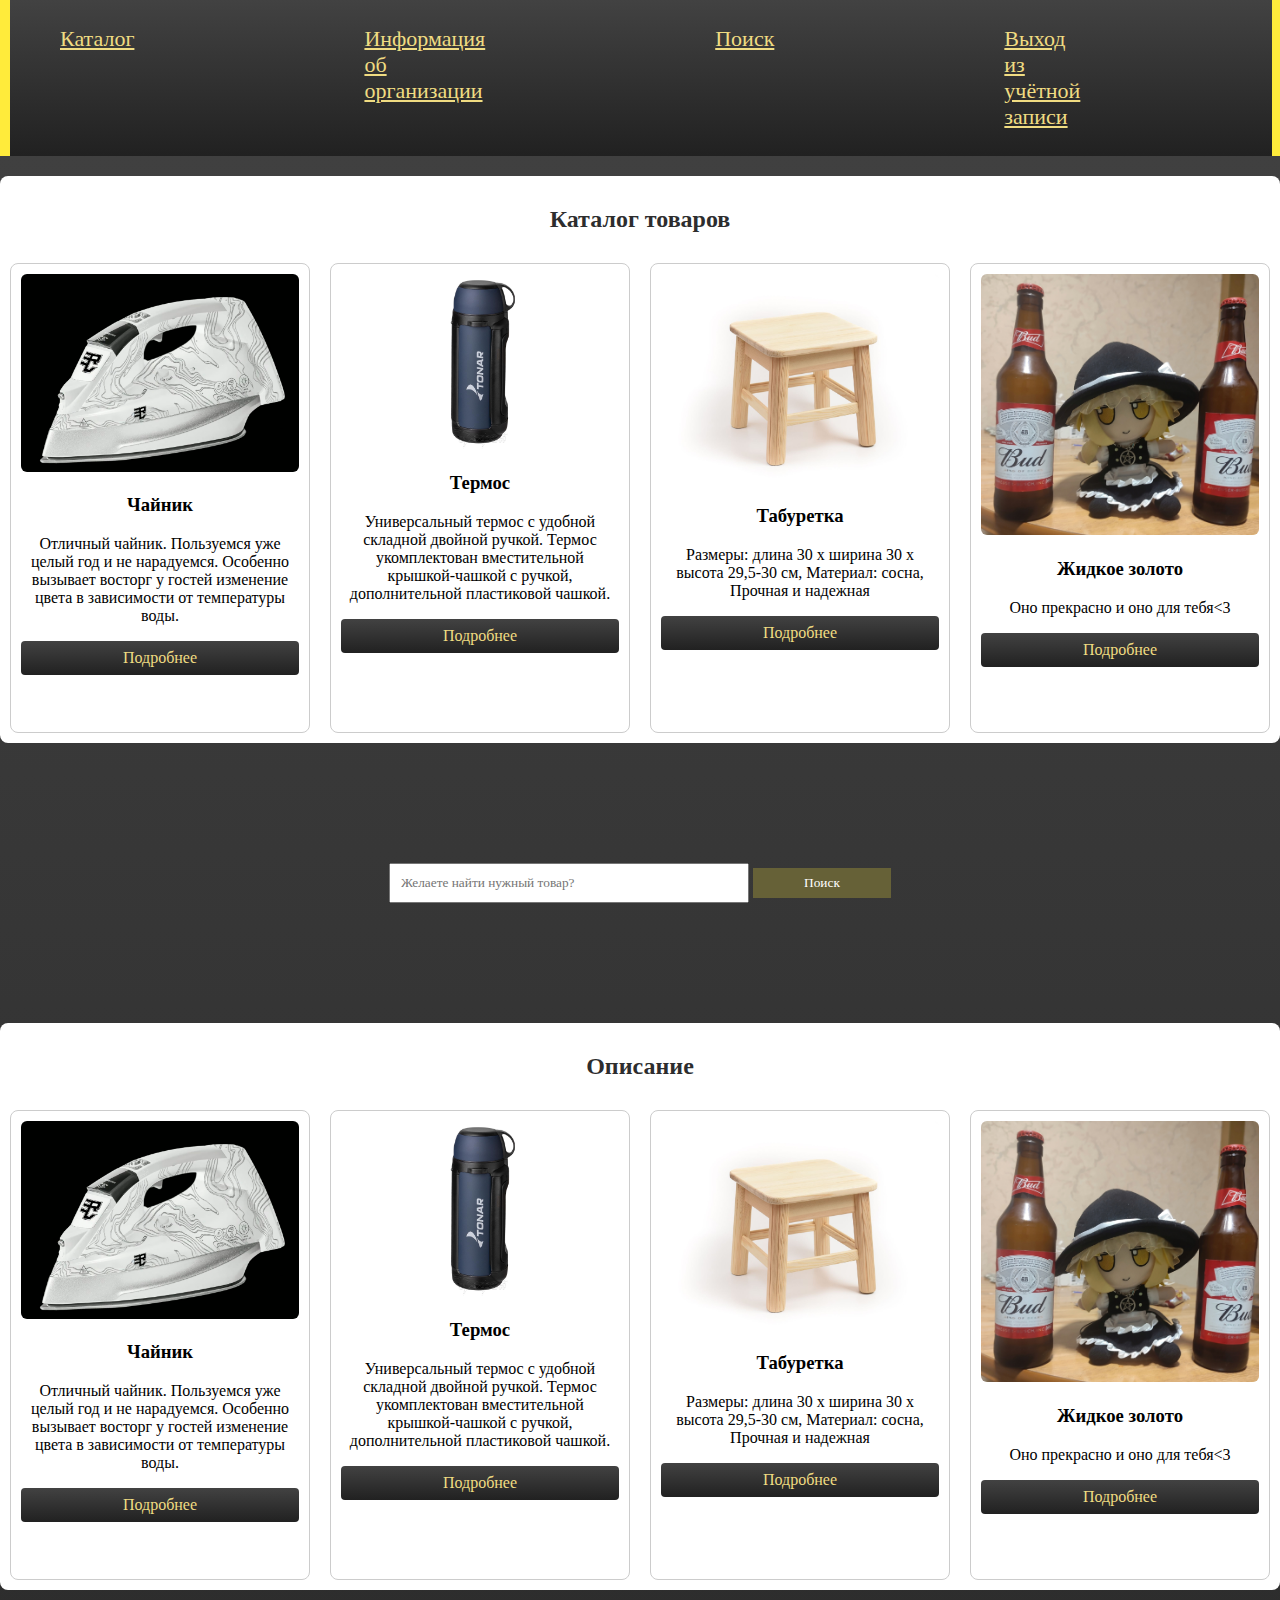
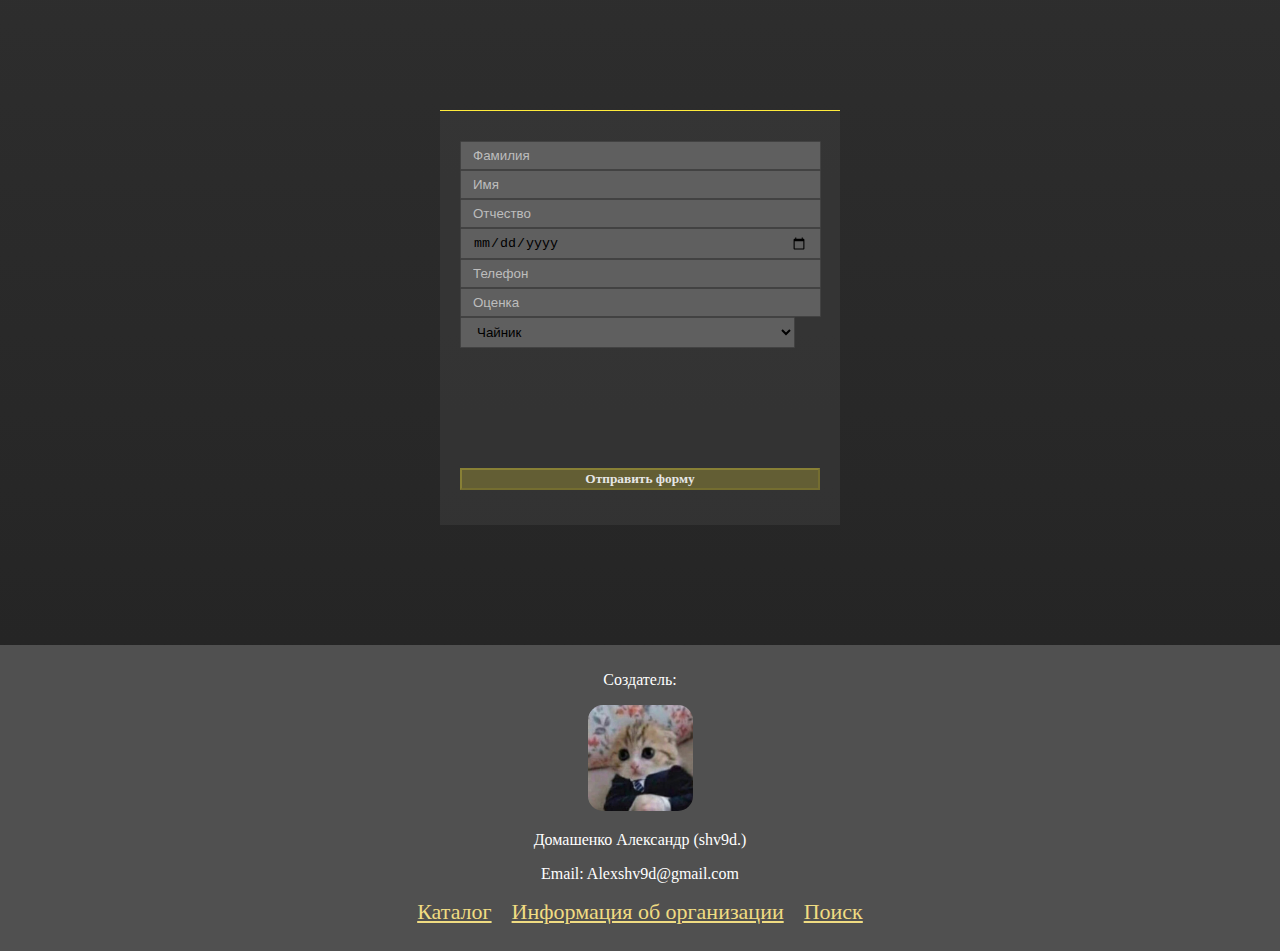
<file: index1.html>
<!DOCTYPE html>
<html lang="en" class="t">
<head>
    <meta charset="UTF-8">
    <meta name="viewport" content="width=device-width, initial-scale=1.0">
    <title>TestBDe</title>
    <link href="css/style.css" rel="stylesheet" type="text/css" media="all" />
</head>
<body class="main-bg t">
<div class="container-content1">
    <header>
        <div class="logo">
            
        </div>
        <nav>
            <ul>
                <li><a href="#" class="href">Каталог</a></li>
                <li><a href="#" class="href">Информация об организации</a></li>
                <li><a href="#" class="href">Поиск</a></li>
                <li><a href="Avtori.php" class="href">Выход из учётной записи</a></li>
            </ul>
        </nav>
    </header>
</div>
<section class="recent-ads">
    <h2>Каталог товаров</h2>
    <div class="slider-container">
        <div class="slide">
            <img src="image/bsX35zzEbuE.jpg" alt="Чайник" class="foto">
            <h3>Чайник</h3>
            <p>Отличный чайник. Пользуемся уже целый год и не нарадуемся. Особенно вызывает восторг у гостей изменение цвета в зависимости от температуры воды. </p>
            <a href="#" class="details-button">Подробнее</a>
        </div>
        <div class="slide2">
            <img src="image/Термо.jpg" alt="Термос" class="foto">
            <h3>Термос</h3>
            <p>Универсальный термос с удобной складной двойной ручкой. Термос укомплектован вместительной крышкой-чашкой с ручкой, дополнительной пластиковой чашкой.</p>
            <a href="#" class="details-button">Подробнее</a>
        </div>
       <div class="slide">
            <img src="image/Табур.jpg" alt="Табуретка" class="foto1">
            <h3>Табуретка</h3>
            <p>Размеры: длина 30 х ширина 30 х высота 29,5-30 см, Материал: сосна, Прочная и надежная</p>
            <a href="подробнее.html" class="details-button">Подробнее</a>
        </div>
        <div class="slide">
            <img src="image/EezozGSIkgk.jpg" alt="Жид" class="foto">
            <h3>Жидкое золото</h3>
            <p>Оно прекрасно и оно для тебя<3</p>
            <a href="подробнее.html" class="details-button">Подробнее</a>
        </div>
    </div>
</section>
<div class="divbr">

</div>
<section class="quick-search">
    <input type="text" placeholder="Желаете найти нужный товар?">
    <button class="buttong">Поиск</button>
</section>
<div class="divbr">
    
</div>
<section class="recent-ads">
    <h2>Описание</h2>
    <div class="slider-container">
        <div class="slide">
            <img src="image/bsX35zzEbuE.jpg" alt="Чайник" class="foto">
            <h3>Чайник</h3>
            <p>Отличный чайник. Пользуемся уже целый год и не нарадуемся. Особенно вызывает восторг у гостей изменение цвета в зависимости от температуры воды. </p>
            <a href="#" class="details-button">Подробнее</a>
        </div>
        <div class="slide2">
            <img src="image/Термо.jpg" alt="Термос" class="foto">
            <h3>Термос</h3>
            <p>Универсальный термос с удобной складной двойной ручкой. Термос укомплектован вместительной крышкой-чашкой с ручкой, дополнительной пластиковой чашкой.</p>
            <a href="#" class="details-button">Подробнее</a>
        </div>
       <div class="slide">
            <img src="image/Табур.jpg" alt="Табуретка" class="foto1">
            <h3>Табуретка</h3>
            <p>Размеры: длина 30 х ширина 30 х высота 29,5-30 см, Материал: сосна, Прочная и надежная</p>
            <a href="подробнее.html" class="details-button">Подробнее</a>
        </div>
        <div class="slide">
            <img src="image/EezozGSIkgk.jpg" alt="Жид" class="foto">
            <h3>Жидкое золото</h3>
            <p>Оно прекрасно и оно для тебя<3</p>
            <a href="подробнее.html" class="details-button">Подробнее</a>
        </div>
    </div>
</section>
<div class="login-container text-c animated flipInX">
    <div class="container-content">
        <form class="margin-t" name="loginForm">
            <div class="form-group">
                <input type="text" class="form-control" name="Fam" placeholder="Фамилия" pattern="[А-Яа-яЁё\s]+" minlength="3" maxlength="50" required="">
            </div>
            <div class="form-group">
                <input type="text" class="form-control" name="Name" placeholder="Имя" pattern="[А-Яа-яЁё\s]+" minlength="3" maxlength="50" required="">
            </div>
            <div class="form-group">
                <input type="text" class="form-control" name="Otch" placeholder="Отчество" pattern="[А-Яа-яЁё\s]+" minlength="3" maxlength="50" required="">
            </div>
            <div class="form-group">
                <input type="date" class="form-control" name="DateR" placeholder="Дата рождения"  required="">
            </div>
            <div class="form-group">
                <input type="text" class="form-control" name="Telef" placeholder="Телефон" pattern="^[ 0-9]+$" minlength="12" maxlength="12" required="">
            </div>
            <div class="form-group">
                <input type="text" class="form-control" name="Ochenka" placeholder="Оценка" pattern="^[ 0-9]+$" minlength="1" maxlength="5" required="">
            </div>
            <div class="form-group">
                <select id="animal-type" name="animal-type" class="form-control" name="Tovar" placeholder="Товар">
                    <option value="Chay">Чайник</option>
                    <option value="Termo">Термос</option>
                    <option value="Taburet">Табуретка</option>
                    <option value="Jid">Жидкое золото</option>
                  </select>
            </div>
            <div class="divbr">

            </div>
            <button type="submit" class="form-button button-l margin-b texta"><b>Отправить форму</b></button>
        </form>
    </div>
</div>
<div class="divbr">

</div>

<footer>
    <p>Создатель:</p>
    <img class="imgfuuter" src="image/N7to5cpFzwI.jpg" >
    <p>Домашенко Александр (shv9d.)</p>
    <p>Email: Alexshv9d@gmail.com</p>
    <nav>
        <ul>
            <li><a href="#" class="href">Каталог</a></li>
            <li><a href="#" class="href">Информация об организации</a></li>
            <li><a href="#" class="href">Поиск</a></li>
        </ul>
    </nav>
</footer>
</body>
</html>
</file>
<file: css/style.css>
html {height: 100%;}
body {height: 100%; margin: 0; background-repeat: no-repeat; background-attachment: fixed; font-family: Brush Script MT, Brush Script Std, cursive;}
.t{height: max-content;}

header {background: linear-gradient( #424242, #212121); color: #fff; padding: 10px; display: flex; justify-content: space-between; align-items: center;}
header .logo img {max-width: 100px;}
nav ul {list-style: none; display: flex;}
nav ul li {margin-right: 230px;}
.foto {width: 200px;height: 300px; border-radius: 6px;}
.foto1 {width: 200px;height: 170px; border-radius: 6px;}
.href{color: #F0DC82;font-size: 22px;}
.href1{color: #FFFFFF;font-size: 18px;}
.recent-ads {text-align: center;padding: 0px; background-color: #fff; margin: 20px auto; max-width:1400px; border-radius: 8px;}
.recent-ads h2 {color: #2d2d2e; padding-top: 30px;}
.recent-ads .slider-container {display: flex; justify-content: space-around; align-items: center; flex-wrap: wrap; margin-top: 20px;}
.slide {width: 300px; height: 470px; padding: 10px; box-sizing: border-box; border: 1px solid #ccc; border-radius: 8px; margin: 10px; background-color: #fff;}
.slide2 {width: 300px; height: 470px; padding: 10px; box-sizing: border-box; border: 1px solid #ccc; border-radius: 8px; margin: 10px; background-color: #fff;}
.slide img {width: 100%;height: auto;border-radius: 6px;}
.slide2 img {width: 63%;height: auto;border-radius: 6px;}
.details-button {display: block;background: linear-gradient( #424242, #212121);color: #F0DC82;text-decoration: none;padding: 8px 12px;border-radius: 4px;margin-top: 10px;text-align: center;}
.details-button:hover {background-color: #2980b9;}
.quick-search {text-align: center;margin: 20px auto;max-width: 600px;}
.quick-search input {padding: 10px;width: 60%;box-sizing: border-box; font-family: Brush Script MT, Brush Script Std, cursive;}
.quick-search button {padding: 7px;background-color: rgba(255, 235, 59, 0.24); border-color: rgba(255, 235, 59, 0.24);color: #fff;border: none;cursor: pointer;width: 23%;box-sizing: border-box;font-family: Brush Script MT, Brush Script Std, cursive; }
.quick-search button:hover {background-color: #9e9260;}
.company-facts {text-align: center;padding: 20px;background-color: #fff;margin: 20px auto;max-width: 800px;border-radius: 8px;}
.animal-cards {text-align: center;margin: 20px auto;max-width: 1000px;display: flex;flex-wrap: wrap;justify-content: space-around;}
.animal-card {width: 30%;margin-bottom: 20px;border: 1px solid #ccc;padding: 10px;box-sizing: border-box;background-color: #fff;border-radius: 8px;}
.search-form {text-align: center;margin: 20px auto;max-width: 600px;}
.search-form form {display: flex;flex-wrap: wrap;justify-content: space-between;}
.search-form label {width: 45%;}
.search-form input,.search-form button {width: 100%;padding: 10px;box-sizing: border-box;margin-top: 10px;}
.reviews {text-align: center;padding: 20px;background-color: #fff;margin: 20px auto;max-width: 650px;border-radius: 8px;}
.subscribe-form {text-align: center;margin: 20px auto;max-width: 600px;}
.subscribe-form form {display: flex;flex-wrap: wrap;justify-content: space-between;}
.subscribe-form label {width: 45%;}
.subscribe-form input,.subscribe-form button {width: 100%;padding: 10px;box-sizing: border-box;margin-top: 10px;}
footer {background-color: #505050; color: #fff; padding: 10px; text-align: center; position: relative; bottom: 0; width: auto;}
footer nav ul {display: flex; justify-content: center; list-style: none; padding: 0;}
footer nav ul li {margin: 0 10px;}

.text-c {text-align: center;}
.text-l {text-align: left;}
.text-r {text-align: right}
.text-j {text-align: justify;}
.texta {font-family: Brush Script MT, Brush Script Std, cursive;}
.text-whitesmoke {color: whitesmoke}
.text-darkyellow {color: rgba(255, 235, 59, 0.432)}
.line-b {border-bottom: 1px solid #FFEB3B !important;}
.button {border-radius: 3px;}
.form-button {background-color: rgba(255, 235, 59, 0.24); border-color: rgba(255, 235, 59, 0.24); color: #e6e6e6;}
.form-button:hover,.form-button:focus,.form-button:active,.form-button.active,.form-button:active:focus,.form-button:active:hover,.form-button.active:hover,.form-button.active:focus {background-color: rgba(255, 235, 59, 0.473); border-color: rgba(255, 235, 59, 0.473); color: #e6e6e6;}
.button-l {width: 100% !important;}
.margin-g {margin: 15px;}
.margin-g-sm {margin: 10px;}
.margin-g-md {margin: 20px;}
.margin-g-lg {margin: 30px;}
.margin-l {margin-left: 15px;}
.margin-l-sm {margin-left: 10px;}
.margin-l-md {margin-left: 20px;}
.margin-l-lg {margin-left: 30px;}
.margin-r {margin-right: 15px;}
.margin-r-sm {margin-right: 10px;}
.margin-r-md {margin-right: 20px;}
.margin-r-lg {margin-right: 30px;}
.margin-t {margin-top: 15px;}
.margin-t-sm {margin-top: 10px;}
.margin-t-md {margin-top: 20px;}
.margin-t-lg {margin-top: 30px;}
.margin-b {margin-bottom: 15px;}
.margin-b-sm {margin-bottom: 10px;}
.margin-b-md {margin-bottom: 20px;}
.margin-b-lg {margin-bottom: 30px;}
.form-control,.border-line {background-color: #5f5f5f; background-image: none; border: 1px solid #424242; border-radius: 1px; color: inherit; display: block; padding: 6px 12px; transition: border-color 0.15s ease-in-out 0s, box-shadow 0.15s ease-in-out 0s; width: 93%;}
.form-control:focus,.border-line:focus {border-color: #FFEB3B; background-color: #616161; color: #e6e6e6;}
.form-control,.form-control:focus {box-shadow: none;}
.form-control::-webkit-input-placeholder { color: #BDBDBD; }
.container-content {background-color: #3a3a3aa2; color: inherit; padding: 15px 20px 20px 20px; border-color: #FFEB3B; border-image: none; border-style: solid solid none; border-width: 1px 0;}
.main-bg {background: #424242; background: linear-gradient( #424242, #212121);}
.login-container {max-width: 400px; z-index: 100; margin: 0 auto; padding-top: 100px;}
.login.login-container {width: 300px;}
.wrapper.login-container {margin-top: 140px;}
.logo-badge {color: #e6e6e6;font-size: 80px;font-weight: 800;letter-spacing: -10px;margin-bottom: 0;}
.h1text{ color: white;}
.container-content1{background-color: #3a3a3aa2; color: inherit; padding: px 20px 20px 20px; border-color: #FFEB3B; border-image: none; border-style: solid solid none; border-width:  0 8px 8px 10px;}
.buttong{background-color: rgba(255, 235, 59, 0.24); border-color: rgba(255, 235, 59, 0.24); color: #e6e6e6;}
footer .imgfuuter{border-radius: 15px; width: 105px;}
.divbr{margin-top: 120px ;}
</file>
